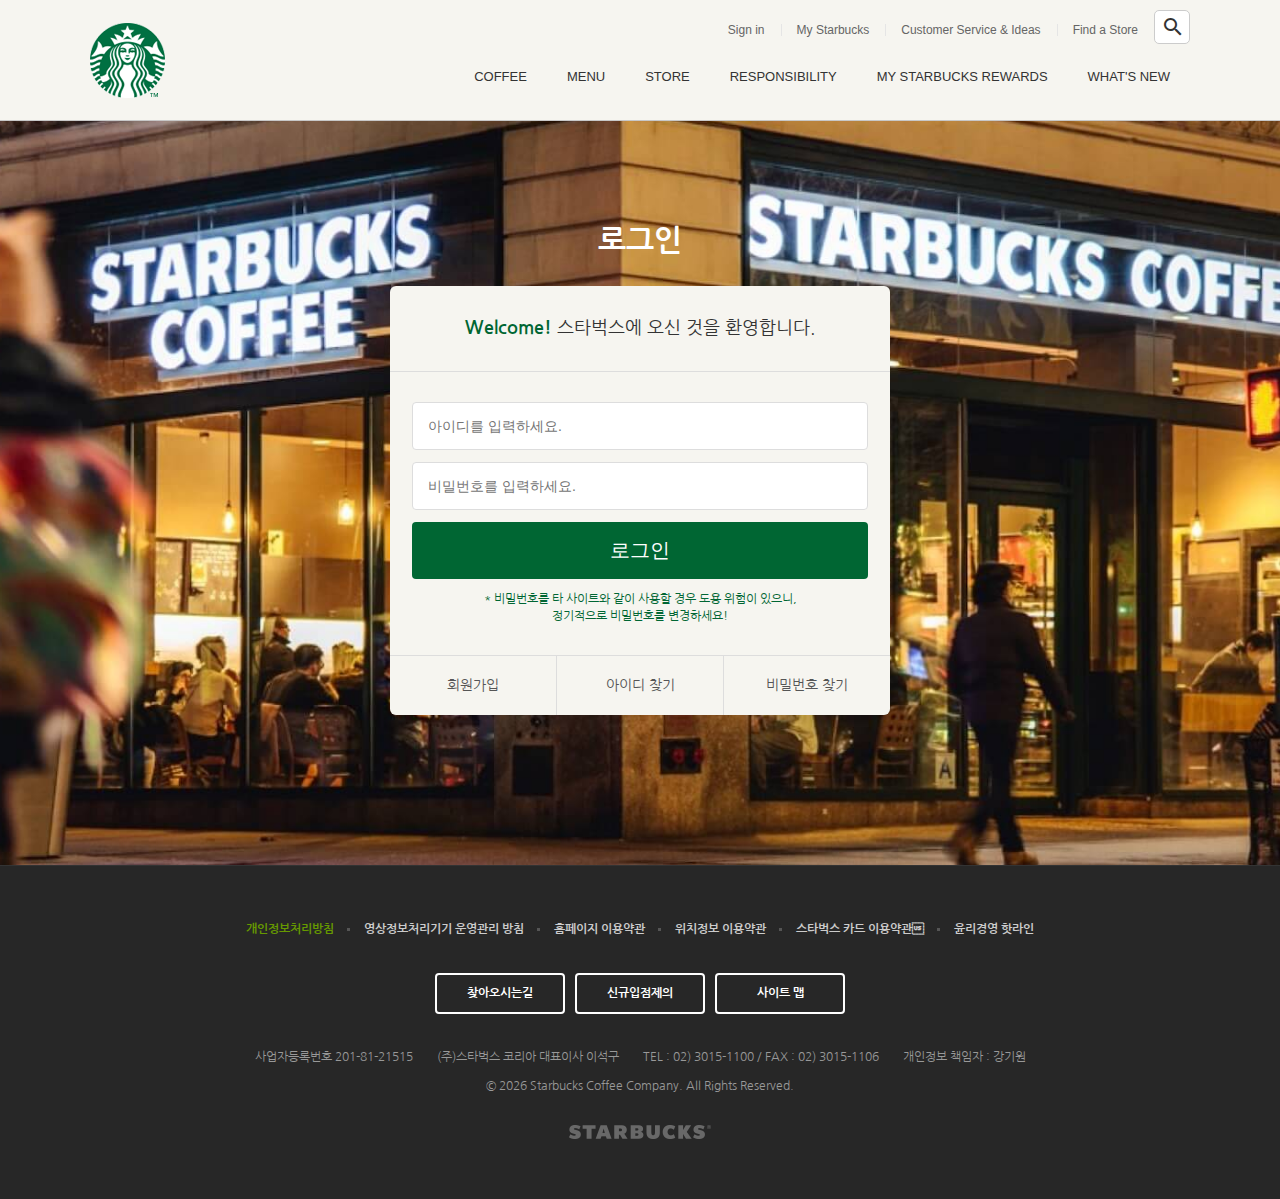
<file: signin/index.html>
<!DOCTYPE html>
<html lang="ko">
<head>
  <meta charset="UTF-8">
  <meta http-equiv="X-UA-Compatible" content="IE=edge">
  <meta name="viewport" content="width=device-width, initial-scale=1.0">
  <title>Starbucks Coffee Korea</title>

  <meta property="og:type" content="website" />
  <meta property="og:site_name" content="Starbucks" />
  <meta property="og:title" content="Starbucks Coffee Korea" />
  <meta property="og:description" content="스타벅스는 세계에서 가장 큰 다국적 커피 전문점으로, 64개국에서 총 23,187개의 매점을 운영하고 있습니다." />
  <meta property="og:image" content="../images/starbucks_seo.jpg" />
  <meta property="og:url" content="https://starbucks.co.kr" />

  <meta property="twitter:card" content="summary" />
  <meta property="twitter:site" content="Starbucks" />
  <meta property="twitter:title" content="Starbucks Coffee Korea" />
  <meta property="twitter:description" content="스타벅스는 세계에서 가장 큰 다국적 커피 전문점으로, 64개국에서 총 23,187개의 매점을 운영하고 있습니다." />
  <meta property="twitter:image" content="../images/starbucks_seo.jpg" />
  <meta property="twitter:url" content="https://starbucks.co.kr" />

  <link rel="apple-touch-icon" sizes="180x180" href="../favicon/apple-touch-icon.png">
  <link rel="icon" type="image/png" sizes="32x32" href="../favicon/favicon-32x32.png">
  <link rel="icon" type="image/png" sizes="16x16" href="../favicon/favicon-16x16.png">
  <link rel="manifest" href="../favicon/site.webmanifest">
  <link rel="mask-icon" href="../favicon/safari-pinned-tab.svg" color="#5bbad5">
  <meta name="msapplication-TileColor" content="#da532c">
  <meta name="theme-color" content="#ffffff">
  <link rel="stylesheet" href="../css/reset.css">
  <link rel="preconnect" href="https://fonts.googleapis.com">
  <link rel="preconnect" href="https://fonts.gstatic.com" crossorigin>
  <link href="https://fonts.googleapis.com/css2?family=Nanum+Gothic:wght@400;700&display=swap" rel="stylesheet">
  <link rel="stylesheet" href="https://fonts.googleapis.com/icon?family=Material+Icons">
  <link rel="stylesheet" href="../css/common.css">
  <link rel="stylesheet" href="../css/signin.css">

  <script defer src="../js/common.js"></script>
</head>
<body>
  <header>
    <div class="inner">

      <a href="/" class="logo">
        <img src="../images/starbucks_logo.png" alt="STARBUCKS">
      </a>

      <div class="sub-menu">
        <ul class="menu">
          <li>
            <a href="/signin">Sign in</a>
          </li>
          <li>
            <a href="javascript:void(0)">My Starbucks</a>
          </li>
          <li>
            <a href="javascript:void(0)">Customer Service & Ideas</a>
          </li>
          <li>
            <a href="javascript:void(0)">Find a Store</a>
          </li>
        </ul>
        <div class="search">
          <input type="text">
          <span class="material-icons">
            search
            </span>
        </div>
      </div>

      <ul class="main-menu">
        <li class="item">
          <div class="item__name">COFFEE</div>
          <div class="item__contents">
            <div class="contents__menu">
              <ul class="inner">
                <li>
                  <h4>커피</h4>
                  <ul>
                    <li>스타벅스 원두</li>
                    <li>스타벅스 비아</li>
                    <li>스타벅스 오리가미</li>
                  </ul>
                </li>
                <li>
                  <h4>에스프레소 음료</h4>
                  <ul>
                    <li>도피오</li>
                    <li>에스프레소 마키아또</li>
                    <li>아메리카노</li>
                    <li>마키아또</li>
                    <li>카푸치노</li>
                    <li>라떼</li>
                    <li>모카</li>
                    <li>리스트레또 비안코</li>
                  </ul>
                </li>
                <li>
                  <h4>커피 이야기</h4>
                  <ul>
                    <li>스타벅스 로스트 스팩트럼</li>
                    <li>최상의 아라비카 원두</li>
                    <li>한 잔의 커피가 완성되기까지</li>
                    <li>클로버® 커피 추출 시스템</li>
                  </ul>
                </li>
                <li>
                  <h4>최상의 커피를 즐기는 법</h4>
                  <ul>
                    <li>커피 프레스</li>
                    <li>푸어 오버</li>
                    <li>아이스 푸어 오버</li>
                    <li>커피 메이커</li>
                    <li>리저브를 매장에서 다양하게 즐기는 법</li>
                  </ul>
                </li>
              </ul>
            </div>
            <div class="contents__texture">
              <div class="inner">
                <h4>나와 어울리는 커피 찾기</h4>
                <p>스타벅스가 여러분에게 어울리는 커피를 찾아드립니다.</p>
                <h4>최상의 커피를 즐기는 법</h4>
                <p>여러가지 방법을 통해 다양한 풍미의 커피를 즐겨보세요.</p>
              </div>
            </div>
          </div>
        </li>
        <li class="item">
          <div class="item__name">MENU</div>
          <div class="item__contents">
            <div class="contents__menu">
              <ul class="inner">
                <li>
                  <h4>음료</h4>
                  <ul>
                    <li>콜드 브루</li>
                    <li>브루드 커피</li>
                    <li>에스프레소</li>
                    <li>프라푸치노</li>
                    <li>블렌디드 음료</li>
                    <li>스타벅스 피지오</li>
                    <li>티(티바나)</li>
                    <li>기타 제조 음료</li>
                    <li>스타벅스 주스(병음료)</li>
                  </ul>
                </li>
                <li>
                  <h4>푸드</h4>
                  <ul>
                    <li>베이커리</li>
                    <li>케익</li>
                    <li>샌드위치 & 샐러드</li>
                    <li>따뜻한 푸드</li>
                    <li>과일 & 요거트</li>
                    <li>스낵 & 미니 디저트</li>
                    <li>아이스크림</li>
                  </ul>
                </li>
                <li>
                  <h4>상품</h4>
                  <ul>
                    <li>머그</li>
                    <li>글라스</li>
                    <li>플라스틱 텀블러</li>
                    <li>스테인리스 텀블러</li>
                    <li>보온병</li>
                    <li>액세서리</li>
                    <li>커피 용품</li>
                    <li>패키지 티(티바나)</li>
                  </ul>
                </li>
                <li>
                  <h4>카드</h4>
                  <ul>
                    <li>실물카드</li>
                    <li>e-Gift 카드</li>
                  </ul>
                </li>
                <li>
                  <h4>메뉴 이야기</h4>
                  <ul>
                    <li>콜드 브루</li>
                    <li>스타벅스 티바나</li>
                  </ul>
                </li>
              </ul>
            </div>
            <div class="contents__texture">
              <div class="inner">
                <h4 class="new">스타벅스 티바나</h4>
                <p>다양한 찻잎과 향신료 등 개성있는 재료로 새로운 맛과 향의 티를 선보입니다.</p>
              </div>
            </div>
          </div>
        </li>
        <li class="item">
          <div class="item__name">STORE</div>
          <div class="item__contents">
            <div class="contents__menu">
              <ul class="inner">
                <li>
                  <h4>매장 찾기</h4>
                  <ul>
                    <li>퀵 검색</li>
                    <li>지역 검색</li>
                    <li>My 매장</li>
                  </ul>
                </li>
                <li>
                  <h4>매장 이야기</h4>
                  <ul>
                    <li>청담스타</li>
                    <li>티바나 인스파이어드 매장</li>
                    <li>파미에파크</li>
                  </ul>
                </li>
              </ul>
            </div>
            <div class="contents__texture">
              <div class="inner">
                <h4>매장 찾기</h4>
                <p>보다 빠르게 매장을 찾아보세요.</p>
                <h4 class="new">청담스타</h4>
                <p>스타벅스 1,000호점인 청담스타점을 만나보세요.</p>
              </div>
            </div>
          </div>
        </li>
        <li class="item">
          <div class="item__name">RESPONSIBILITY</div>
          <div class="item__contents">
            <div class="contents__menu">
              <ul class="inner">
                <li>
                  <h4>지역 사회 참여 활동</h4>
                  <ul>
                    <li>회망배달 캠페인</li>
                    <li>재능기부 카페 소식</li>
                    <li>커뮤니티 스토어</li>
                    <li>청년인재 양성</li>
                    <li>우리 농산물 사랑 캠페인</li>
                    <li>우리 문화 지키기</li>
                  </ul>
                </li>
                <li>
                  <h4>환경보호 활동</h4>
                  <ul>
                    <li>환경 발자국 줄이기</li>
                    <li>일회용 컵 없는 매장</li>
                    <li>커피 원두 재활용</li>
                  </ul>
                </li>
                <li>
                  <h4>윤리 구매</h4>
                  <ul>
                    <li>윤리적 원두 구매</li>
                    <li>공정무역 인증</li>
                    <li>커피 농가 지원 활동</li>
                  </ul>
                </li>
                <li>
                  <h4>글로벌 사회 공헌</h4>
                  <ul>
                    <li>윤리경영 보고서</li>
                    <li>스타벅스 재단</li>
                    <li>지구촌 봉사의 달</li>
                  </ul>
                </li>
              </ul>
            </div>
            <div class="contents__texture">
              <div class="inner">
                <h4>커피원두 재활용</h4>
                <p>스타벅스 커피 원두를 재활용 해보세요.</p>
              </div>
            </div>
          </div>
        </li>
        <li class="item">
          <div class="item__name">MY STARBUCKS REWARDS</div>
          <div class="item__contents">
            <div class="contents__menu">
              <ul class="inner">
                <li>
                  <h4>마이 스타벅스 리워드</h4>
                  <ul>
                    <li>마이 스타벅스 리워드 소개</li>
                    <li>등급 및 혜택</li>
                    <li>스타벅스 별</li>
                    <li>자주하는 질문</li>
                  </ul>
                </li>
                <li>
                  <h4>스타벅스 카드</h4>
                  <ul>
                    <li>스타벅스 카드 소개</li>
                    <li>스타벅스 카드 갤러리</li>
                    <li>등록 및 조회</li>
                    <li>충전 및 이용안내</li>
                    <li>분실신고/환불신청</li>
                    <li>자주하는 질문</li>
                  </ul>
                </li>
                <li>
                  <h4>스타벅스 카드 e-Gift</h4>
                  <ul>
                    <li>스타벅스 카드 e-Gift 소개</li>
                    <li>이용안내</li>
                    <li>선물하기</li>
                    <li>자주하는 질문</li>
                  </ul>
                </li>
              </ul>
            </div>
            <div class="contents__texture">
              <div class="inner">
                <h4>스타벅스 카드 등록하기</h4>
                <p>카드 등록 후 리워드 서비스를 누리고 사용내역도 조회해보세요.</p>
              </div>
            </div>
          </div>
        </li>
        <li class="item">
          <div class="item__name">WHAT'S NEW</div>
          <div class="item__contents">
            <div class="contents__menu">
              <ul class="inner">
                <li>
                  <h4>프로모션 & 이벤트</h4>
                  <ul>
                    <li>전체</li>
                    <li>스타벅스 카드</li>
                    <li>마이 스타벅스 리워드</li>
                    <li>온라인</li>
                    <li>2017 스타벅스 플래너</li>
                  </ul>
                </li>
                <li>
                  <h4>새소식</h4>
                  <ul>
                    <li>전체</li>
                    <li>상품 출시</li>
                    <li>스타벅스의 문화</li>
                    <li>스타벅스 사회공헌</li>
                    <li>스타벅스 카드출시</li>
                  </ul>
                </li>
                <li>
                  <h4>매장별 이벤트</h4>
                  <ul>
                    <li>일반 매장</li>
                    <li>신규 매장</li>
                  </ul>
                </li>
              </ul>
            </div>
            <div class="contents__texture">
              <div class="inner">
                <h4>매장별 이벤트</h4>
                <p>스타벅스의 매장 이벤트 정보를 확인 하실 수 있습니다.</p>
                <h4>소셜 스타벅스</h4>
                <p>다양한 스타벅스 SNS 채널을 통해 스타벅스를 만나보세요!</p>
              </div>
            </div>
          </div>
        </li>
      </ul>

    </div>

  </header>


  <section class="signin">
    <h1>로그인</h1>
    <div class="signin__card">
      <h2><strong>Welcome!</strong> 스타벅스에 오신 것을 환영합니다.</h2>
      <form name="signin" action="#" method="GET">
        <input type="text" placeholder="아이디를 입력하세요.">
        <input type="password" placeholder="비밀번호를 입력하세요.">
        <input type="submit" value="로그인">
        <p>* 비밀번호를 타 사이트와 같이 사용할 경우 도용 위험이 있으니,<br /> 
          정기적으로 비밀번호를 변경하세요!</p>
      </form>
      <div class="actions">
        <a href="javascript:void(0)">회원가입</a>
        <a href="javascript:void(0)">아이디 찾기</a>
        <a href="javascript:void(0)">비밀번호 찾기</a>
      </div>
    </div>
  </section>

  <!-- FOOTER -->

  <footer>
    <div class="inner">
      <ul class="menu">
        <li>
          <a href="javascript:void(0)" class="green">개인정보처리방침</a>
        </li>
        <li>
          <a href="javascript:void(0)">영상정보처리기기 운영관리 방침</a>
        </li>
        <li>
          <a href="javascript:void(0)">홈페이지 이용약관</a>
        </li>
        <li>
          <a href="javascript:void(0)">위치정보 이용약관</a>
        </li>
        <li>
          <a href="javascript:void(0)">스타벅스 카드 이용약관</a>
        </li>
        <li>
          <a href="javascript:void(0)">윤리경영 핫라인</a>
        </li>
      </ul>

      <div class="btn-group">
        <a href="javascript:void(0)" class="btn btn--white">찾아오시는길</a>
        <a href="javascript:void(0)" class="btn btn--white">신규입점제의</a>
        <a href="javascript:void(0)" class="btn btn--white">사이트 맵</a>
      </div>

      <div class="info">
        <span>사업자등록번호 201-81-21515</span>
        <span>(주)스타벅스 코리아 대표이사 이석구</span>
        <span>TEL : 02) 3015-1100 / FAX : 02) 3015-1106</span>
        <span>개인정보 책임자 : 강기원</span>
      </div>

      <p class="copyright">
        &copy; <span class="this-year"></span> Starbucks Coffee Company. All Rights Reserved.
      </p>
      <img src="../images/starbucks_logo_only_text.png" alt="" class="logo" />

    </div>
  </footer>

</body>
</html>
</file>
<file: css/common.css>
/* COMMON */
body {
  color: #333;
  font-size: 16px;
  font-weight: 400;
  line-height: 1.4;
  font-family: 'Nanum Gothic', sans-serif;
}
img {
  display: block;
}
.inner {
  position: relative;
  width: 1100px;
  margin: 0 auto;
}
.back-to-position {
  opacity: 0;
  transition: 1s;
}
.back-to-position.to-right {
  transform: translateX(-150px);
}

.back-to-position.to-left {
  transform: translateX(150px);
}

.show .back-to-position {
  opacity: 1;
  transform: translateX(0);
}

.show .back-to-position.delay-0 {
  transition-delay: 0s;
} 

.show .back-to-position.delay-1 {
  transition-delay: .3s;
} 

.show .back-to-position.delay-2 {
  transition-delay: .6s;
} 

.show .back-to-position.delay-3 {
  transition-delay: .9s;
} 

.btn {
  width: 130px;
  padding: 10px;
  border: 2px solid #333;
  border-radius: 4px;
  color: #333;
  font-size: 16px;
  font-weight: 700;
  box-sizing: border-box;
  text-align: center;
  cursor: pointer;
  display: block;
  transition: 0.4s;
}

.btn:hover {
  background-color:#333;
  color: #fff;
}

.btn.btn--reverse {
  background-color:#333;
  color: #fff;
}

.btn.btn--reverse:hover {
  background-color: transparent;
  color: #333;
}

.btn.btn--brown {
  border-color: #592b18;
  color: #592B18;
}

.btn.btn--brown:hover {
  background-color: #592B18;
  color: #fff;
}

.btn.btn--gold {
  border-color: #d9aa8a;
  color: #d9aa8a;
}

.btn.btn--gold:hover {
  background-color: #d9aa8a;
  color: #fff;
}

.btn.btn--white {
  border-color: #fff;
  color: #fff;
}

.btn.btn--white:hover {
  background-color: #fff;
  color: #333;
}

/* HEADER */
header {
  position: fixed;
  top: 0;
  width: 100%;
  background-color: #f6f5f0;
  border-bottom: 1px solid #c8c8c8;
  z-index: 9;
}

header > .inner {
  height: 120px;
}

header .logo {
  position: absolute;
  height: 75px;
  top: 0;
  bottom: 0;
  left: 0;
  margin: auto;
}

header .sub-menu {
  display: flex;
  position: absolute;
  top: 10px;
  right: 0;
}

header .sub-menu ul.menu {
  font-family: Arial, sans-serif;
  display: flex;
}

header .sub-menu ul.menu li {
  position: relative;
} 

header .sub-menu ul.menu li::before {
  content: "";
  width: 1px;
  height: 12px;
  background-color: #e5e5e5;
  position: absolute;
  top: 0;
  bottom: 0;
  margin: auto;
}

header .sub-menu ul.menu li:first-child::before {
  display: none;
}

header .sub-menu ul.menu li a {
  font-size: 12px;
  padding: 12px 16px;
  display: block;
  color: #656565;
}

header .sub-menu ul.menu li a:hover {
  color: #000;
}

header .sub-menu .search {
  position: relative;
  height: 34px;
}

header .sub-menu .search input {
  width: 36px;
  height: 34px;
  padding: 4px 10px;
  border: 1px solid #ccc;
  border-radius: 5px;
  outline: none;
  background-color: #fff;
  color: #777;
  font-size: 12px;
  transition: width 0.4s;
}

header .sub-menu .search input:focus {
  width: 190px;
  border-color: #669900;
}

header .sub-menu .search .material-icons {
  height: 24px;
  position: absolute;
  top: 0;
  bottom: 0;
  right: 5px;
  margin: auto;
  transition: 0.4s;
}

header .sub-menu .search.focused .material-icons {
  opacity: 0;
}

header .main-menu {
  position: absolute;
  bottom: 0;
  right: 0;
  z-index: 1;
  display: flex;
}

header .main-menu .item {

}

header .main-menu .item .item__name {
  padding: 10px 20px 34px 20px;
  font-family: Arial, sans-serif;
  font-size: 13px;
}

header .main-menu .item:hover .item__name {
  background-color: #2c2a29;
  color: #669900;
  border-radius: 6px 6px 0 0;
}

header .main-menu .item .item__contents {
  width: 100%;
  position: fixed;
  left: 0;
  display: none;
}

header .main-menu .item:hover .item__contents {
  display: block;
}

header .main-menu .item .item__contents .contents__menu {
  background-color: #2c2a29;
}

header .main-menu .item .item__contents .contents__menu > ul {
  display: flex;
  padding: 20px;
}

header .main-menu .item .item__contents .contents__menu > ul > li {
  width: 220px;
}

header .main-menu .item .item__contents .contents__menu > ul > li h4 {
  padding: 3px 0 12px 0;
  font-size: 14px;
  color: #fff;
}

header .main-menu .item .item__contents .contents__menu > ul > li ul li {
  padding: 5px 0;
  font-size: 12px;
  color: #999;
  cursor: pointer;
}

header .main-menu .item .item__contents .contents__menu > ul > li ul li:hover {
  color: #669900;
}

header .main-menu .item .item__contents .contents__texture {
  padding: 26px 0;
  font-size: 12px;
  background-image: url("../images/main_menu_pattern.jpg");
}

header .main-menu .item .item__contents .contents__texture h4 {
  color: #999;
  font-weight: 700;
}

header .main-menu .item .item__contents .contents__texture p {
  color: #669900;
  margin: 4px 0 14px;
}

header .badges {
  position: absolute;
  top: 132px;
  right: 12px;
}

header .badges .badge {
  border-radius: 10px;
  overflow: hidden;
  margin-bottom: 12px;
  box-shadow: 4px 4px 10px rgba(0,0,0,.15);
  cursor: pointer;
}


/* FOOTER */

footer {
  background-color: #272727;
  border-top: 1px solid #333;
}

footer .inner {
  padding: 40px 0 60px 0;
}

footer .menu {
  display: flex;
  justify-content: center;
}

footer .menu li {
  position: relative;
}

footer .menu li::before {
  content: '';
  width: 3px;
  height: 3px;
  background-color: #555;
  position: absolute;
  top: 0;
  bottom: 0;
  right: -1px;
  margin: auto;
}

footer .menu li:last-child::before {
  display: none;
} 

footer .menu li a {
  display: block;
  color: #ccc;
  font-size: 12px;
  font-weight: 700;
  padding: 15px;
}

footer .menu li a.green {
  color: #669900;
}

footer .btn-group {
  margin-top: 20px;
  display: flex;
  justify-content: center;
}

footer .btn-group .btn {
  font-size: 12px;
  margin-right: 10px;
}

footer .btn-group .btn:last-child {
  margin-right: 0;
}

footer .info {
  margin-top: 30px;
  text-align: center;
}

footer .info span {
  margin-right: 20px;
  color: #999;
  font-size: 12px;
}

footer .info span:last-child {
  margin-right: 0;
}

footer .copyright {
  color: #999;
  font-size: 12px;
  text-align: center;
  margin-top: 12px;
}

footer .logo {
  margin: 30px auto 0;
}
</file>
<file: css/signin.css>
.signin {
  background-image: url('../images/signin_bg.jpg');
  background-repeat: no-repeat;
  background-position: center;
  background-attachment: fixed;
  background-size: cover;
  padding: 100px 0 150px;
  margin-top: 120px;
  text-align: center;
}

.signin h1 {
  font-size: 30px;
  color: #fff;
  font-weight: 700;
  margin-bottom: 24px;
}

.signin .signin__card {
  width: 500px;
  margin: 0 auto;
  background-color: #F6F5F0;
  border-radius: 6px;
  box-shadow: 2px 2px 20px rgba(0 0 0 30%);
}

.signin .signin__card h2 {
  display: block;
  font-size: 18px;
  padding: 30px;
  border-bottom: 1px solid #ddd;
}

.signin .signin__card h2 strong {
  color: #006633;
  font-weight: 700;
}

.signin form {
  padding: 30px 22px;
  border-bottom: 1px solid #ddd;
}

.signin form input {
  width: 100%;
  padding: 15px;
  margin-bottom: 12px;
  border: 1px solid #ddd;
  border-radius: 4px;
  outline: none;
  box-sizing: border-box;
  font-size: 14px;
}

.signin form p {
  color: #006633;
  font-size: 12px;
}

.signin form [type="submit"] {
  background-color: #006633;
  color: #fff;
  font-size: 20px;
  cursor: pointer;
  border: none;
}

.signin .actions {
  display: flex;
}

.signin .actions a {
  flex-grow: 1;
  flex-basis: 0;
  text-align: center;
  padding: 20px;
  color: #555;
  font-size: 14px;
  border-right: 1px solid #ddd;
}

.signin .actions a:hover {
  text-decoration: underline;
}

.signin .actions a:last-child {
  border-right: none;
}
</file>
